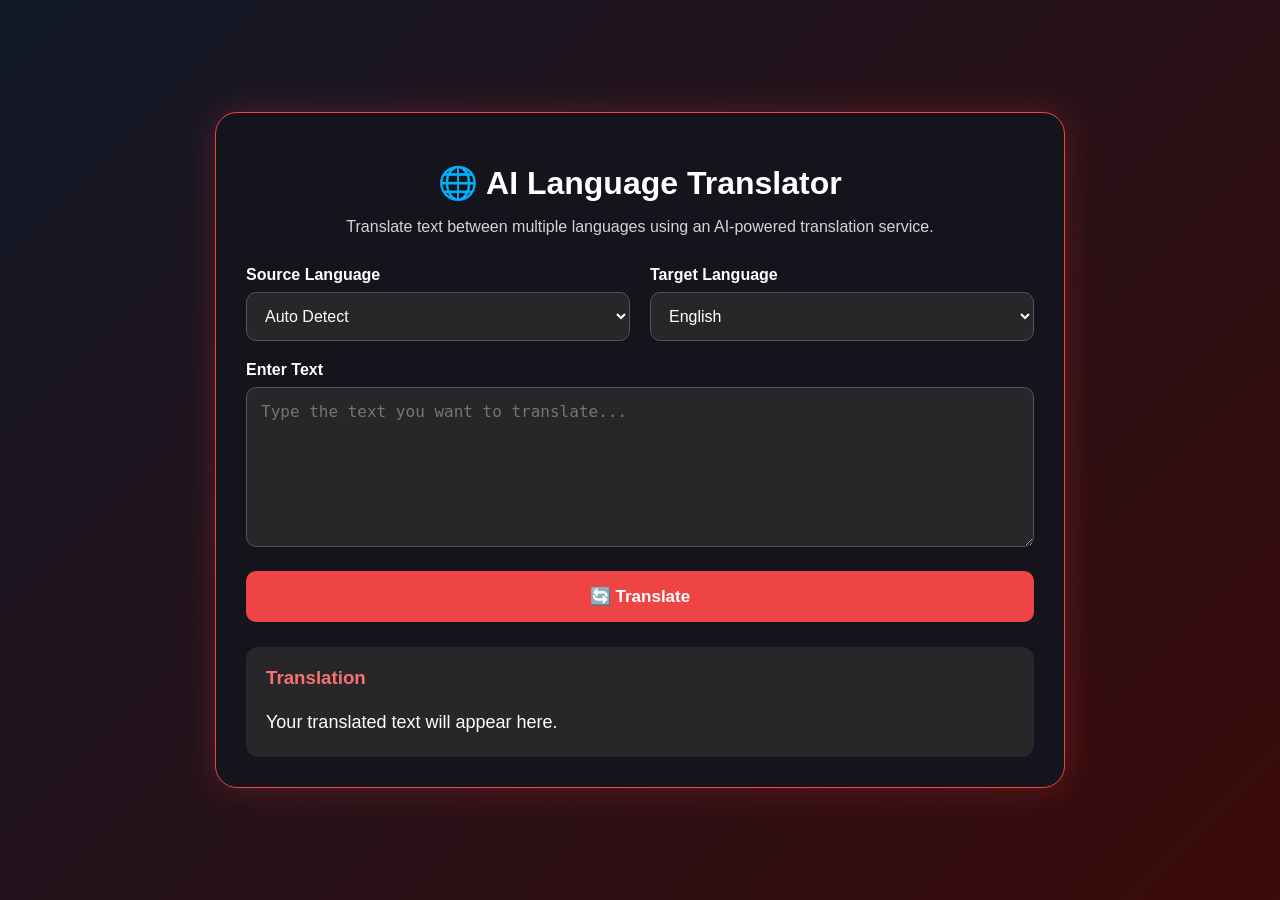
<file: index.html>
<!DOCTYPE html>
<html lang="en">
<head>
    <meta charset="UTF-8">
    <meta name="viewport" content="width=device-width, initial-scale=1.0">
    <title>AI Language Translator</title>

    <style>
        * {
            box-sizing: border-box;
        }

        body {
            margin: 0;
            min-height: 100vh;
            font-family: Arial, sans-serif;
            background: linear-gradient(135deg, #111827, #3b0a0a);
            color: white;
            display: flex;
            justify-content: center;
            align-items: center;
            padding: 20px;
        }

        .container {
            width: 100%;
            max-width: 850px;
            background: rgba(20, 20, 30, 0.96);
            border: 1px solid #ef4444;
            border-radius: 22px;
            padding: 30px;
            box-shadow: 0 0 35px rgba(239, 68, 68, 0.25);
        }

        h1 {
            text-align: center;
            margin-bottom: 8px;
        }

        .subtitle {
            text-align: center;
            color: #d4d4d8;
            margin-bottom: 30px;
        }

        .languages {
            display: flex;
            gap: 20px;
            margin-bottom: 20px;
        }

        .language-box {
            flex: 1;
        }

        label {
            display: block;
            margin-bottom: 8px;
            font-weight: bold;
        }

        select,
        textarea {
            width: 100%;
            padding: 14px;
            border-radius: 10px;
            border: 1px solid #52525b;
            background: #27272a;
            color: white;
            font-size: 16px;
        }

        textarea {
            height: 160px;
            resize: vertical;
            margin-bottom: 20px;
        }

        button {
            width: 100%;
            padding: 15px;
            border: none;
            border-radius: 10px;
            background: #ef4444;
            color: white;
            font-size: 17px;
            font-weight: bold;
            cursor: pointer;
        }

        button:hover {
            background: #dc2626;
        }

        .result {
            margin-top: 25px;
            padding: 20px;
            background: #27272a;
            border-radius: 12px;
            min-height: 100px;
        }

        .result h3 {
            margin-top: 0;
            color: #f87171;
        }

        #translation {
            font-size: 18px;
            line-height: 1.6;
            word-wrap: break-word;
        }

        @media (max-width: 600px) {
            .languages {
                flex-direction: column;
                gap: 10px;
            }
        }
    </style>
</head>

<body>

<div class="container">

    <h1>🌐 AI Language Translator</h1>

    <p class="subtitle">
        Translate text between multiple languages using an AI-powered translation service.
    </p>

    <div class="languages">

        <div class="language-box">
            <label for="source">Source Language</label>

            <select id="source">
                <option value="auto">Auto Detect</option>
                <option value="en">English</option>
                <option value="hi">Hindi</option>
                <option value="te">Telugu</option>
                <option value="ta">Tamil</option>
                <option value="kn">Kannada</option>
                <option value="ml">Malayalam</option>
                <option value="fr">French</option>
                <option value="de">German</option>
                <option value="es">Spanish</option>
            </select>
        </div>

        <div class="language-box">
            <label for="target">Target Language</label>

            <select id="target">
                <option value="en">English</option>
                <option value="hi">Hindi</option>
                <option value="te">Telugu</option>
                <option value="ta">Tamil</option>
                <option value="kn">Kannada</option>
                <option value="ml">Malayalam</option>
                <option value="fr">French</option>
                <option value="de">German</option>
                <option value="es">Spanish</option>
            </select>
        </div>

    </div>

    <label for="text">Enter Text</label>

    <textarea
        id="text"
        placeholder="Type the text you want to translate..."
    ></textarea>

    <button onclick="translateText()">
        🔄 Translate
    </button>

    <div class="result">

        <h3>Translation</h3>

        <div id="translation">
            Your translated text will appear here.
        </div>

    </div>

</div>

<script>

async function translateText() {

    const text = document.getElementById("text").value.trim();
    const source = document.getElementById("source").value;
    const target = document.getElementById("target").value;
    const result = document.getElementById("translation");

    if (!text) {
        result.innerHTML = "⚠️ Please enter some text first.";
        return;
    }

    result.innerHTML = "⏳ Translating...";

    try {

        const response = await fetch("/translate", {

            method: "POST",

            headers: {
                "Content-Type": "application/json"
            },

            body: JSON.stringify({
                text: text,
                source: source,
                target: target
            })

        });

        const data = await response.json();

        if (data.error) {
            result.innerHTML = "❌ " + data.error;
        } else {
            result.innerHTML = data.translation;
        }

    } catch (error) {

        result.innerHTML =
            "❌ Something went wrong. Please check your connection.";

    }
}

</script>

</body>
</html>
</file>
